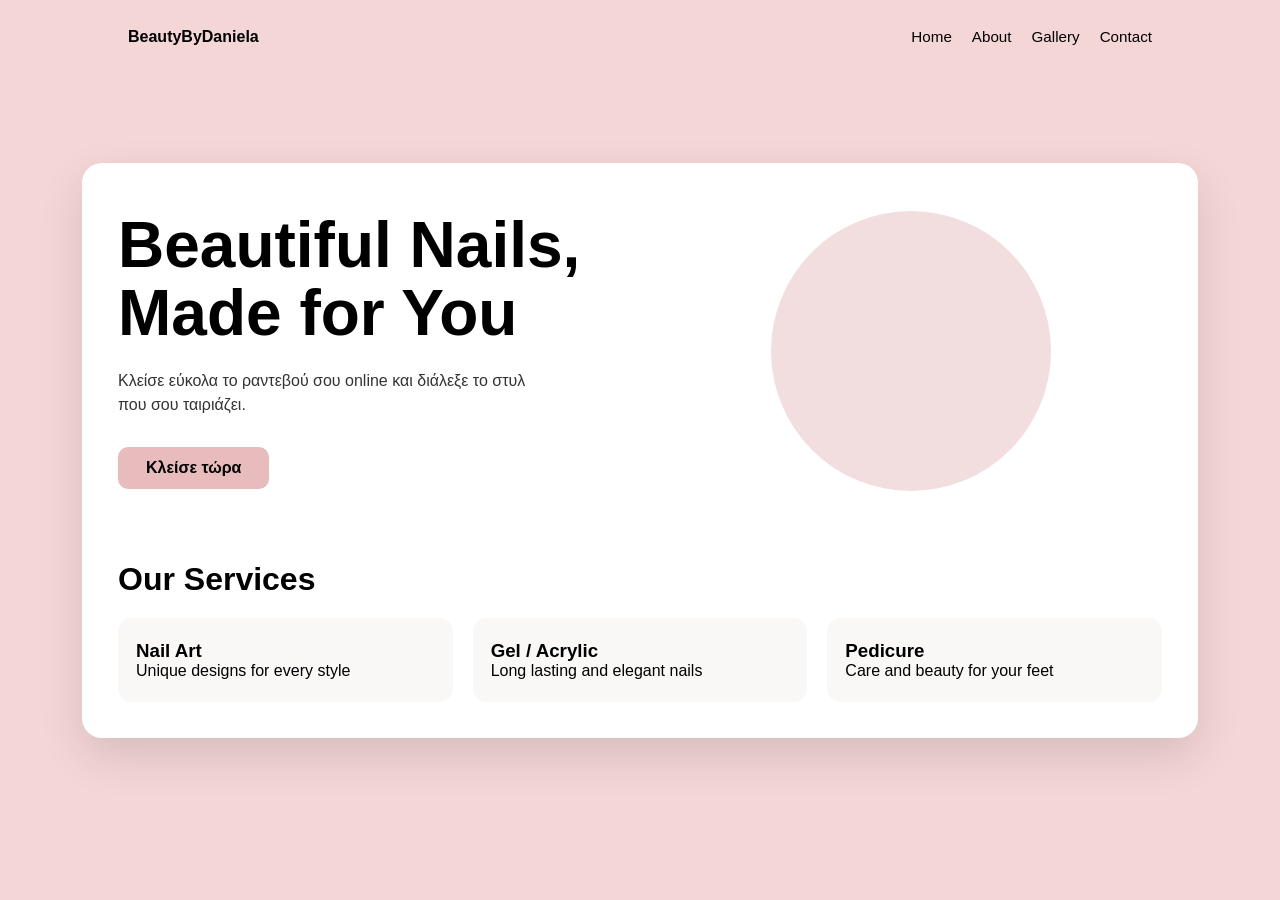
<file: index.html>
<!DOCTYPE html>
<html lang="en">
<head>
    <meta charset="UTF-8">
    <meta name="viewport" content="width=device-width, initial-scale=1.0">
    <title>Beauty By Daniela</title>
    <link rel="stylesheet" href="css/style.css">
</head>

<body>

    <!-- Navbar -->
    <header class="navbar">
        <div class="logo">BeautyByDaniela</div>

        <nav>
            <ul>
                <li><a href="index.html">Home</a></li>
                <li><a href="about.html">About</a></li>
                <li><a href="gallery.html">Gallery</a></li>
                <li><a href="contact.html">Contact</a></li>
            </ul>
        </nav>
    </header>


    <!-- Main Card Container -->
    <main class="main-container">

        <!-- Hero Section -->
        <section class="hero">

            <div class="hero-text">
                <h1>Beautiful Nails,<br>Made for You</h1>

                <p>
                    Κλείσε εύκολα το ραντεβού σου online και
                    διάλεξε το στυλ που σου ταιριάζει.
                </p>

                <a href="booking.html" class="btn-primary">
                    Κλείσε τώρα
                </a>
            </div>

            <div class="hero-image">
                <!-- θα μπει εικόνα -->
                <!--<img src="images/hero.png" alt="Nails">-->
            </div>

        </section>


        <!-- Services Preview -->
        <section class="services">

            <h2>Our Services</h2>

            <div class="services-grid">

                <div class="service-card">
                    <h3>Nail Art</h3>
                    <p>Unique designs for every style</p>
                </div>

                <div class="service-card">
                    <h3>Gel / Acrylic</h3>
                    <p>Long lasting and elegant nails</p>
                </div>

                <div class="service-card">
                    <h3>Pedicure</h3>
                    <p>Care and beauty for your feet</p>
                </div>

            </div>

        </section>

    </main>

</body>
</html>
</file>
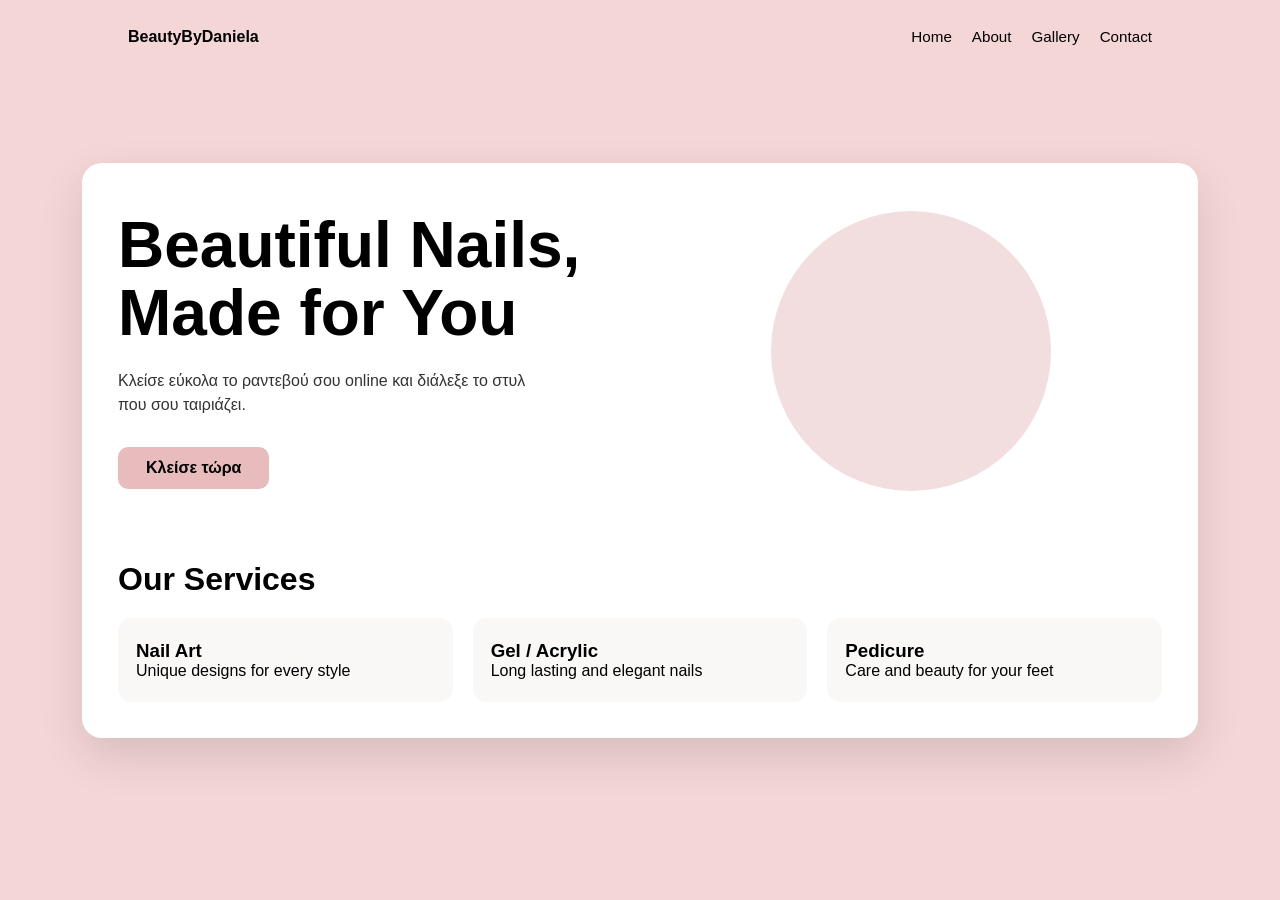
<file: views/index.html>
<!DOCTYPE html>
<html lang="en">
<head>
    <meta charset="UTF-8">
    <meta name="viewport" content="width=device-width, initial-scale=1.0">
    <title>Beauty By Daniela</title>
    <link rel="stylesheet" href="../css/style.css">
</head>

<body>

    <!-- Navbar -->
    <header class="navbar">
        <div class="logo">BeautyByDaniela</div>

        <nav>
            <ul>
                <li><a href="index.html">Home</a></li>
                <li><a href="about.html">About</a></li>
                <li><a href="gallery.html">Gallery</a></li>
                <li><a href="contact.html">Contact</a></li>
            </ul>
        </nav>
    </header>


    <!-- Main Card Container -->
    <main class="main-container">

        <!-- Hero Section -->
        <section class="hero">

            <div class="hero-text">
                <h1>Beautiful Nails,<br>Made for You</h1>

                <p>
                    Κλείσε εύκολα το ραντεβού σου online και
                    διάλεξε το στυλ που σου ταιριάζει.
                </p>

                <a href="booking.html" class="btn-primary">
                    Κλείσε τώρα
                </a>
            </div>

            <div class="hero-image">
                <!-- θα μπει εικόνα -->
                <!--<img src="images/hero.png" alt="Nails">-->
            </div>

        </section>


        <!-- Services Preview -->
        <section class="services">

            <h2>Our Services</h2>

            <div class="services-grid">

                <div class="service-card">
                    <h3>Nail Art</h3>
                    <p>Unique designs for every style</p>
                </div>

                <div class="service-card">
                    <h3>Gel / Acrylic</h3>
                    <p>Long lasting and elegant nails</p>
                </div>

                <div class="service-card">
                    <h3>Pedicure</h3>
                    <p>Care and beauty for your feet</p>
                </div>

            </div>

        </section>

    </main>

</body>
</html>
</file>
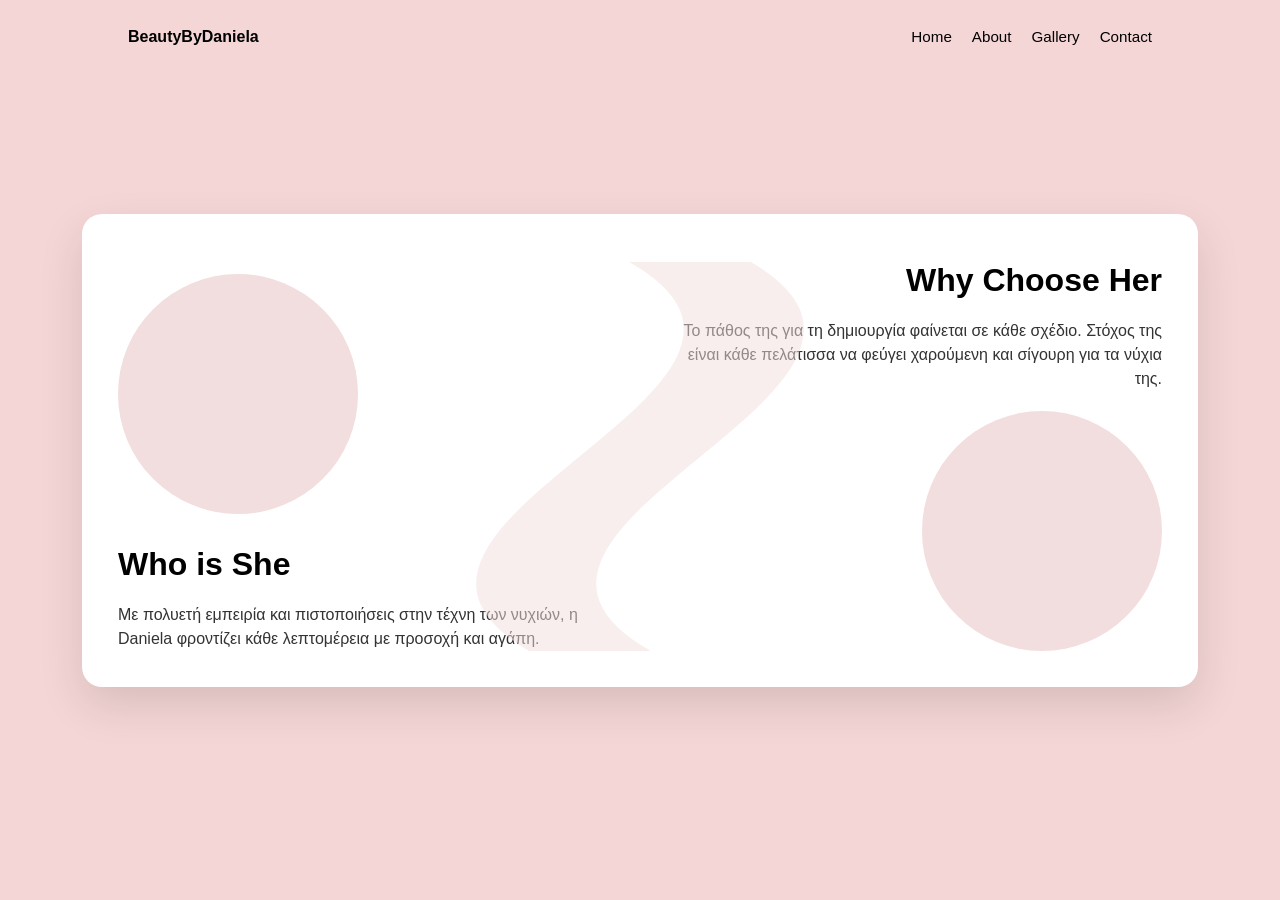
<file: views/about.html>
<!DOCTYPE html>
<html lang="en">
<head>
    <meta charset="UTF-8">
    <meta name="viewport" content="width=device-width, initial-scale=1.0">
    <title>About - Beauty By Daniela</title>
    <link rel="stylesheet" href="../css/style.css">
</head>

<body>

    <!-- Navbar (same as index.html) -->
    <header class="navbar">
        <div class="logo">BeautyByDaniela</div>

        <nav>
            <ul>
                <li><a href="index.html">Home</a></li>
                <li><a href="about.html">About</a></li>
                <li><a href="gallery.html">Gallery</a></li>
                <li><a href="contact.html">Contact</a></li>
            </ul>
        </nav>
    </header>


    <!-- Main Card Container -->
    <main class="main-container">

        
        
        <section class="about-section">
            
            <!-- First column, photo bookending the text -->
            <div class="about-column">
                <div class="hero-image">
                    <!-- θα μπει φωτογραφία profile-->
                </div>

                <h2>Who is She</h2>

                <p>
                    Με πολυετή εμπειρία και πιστοποιήσεις στην τέχνη των νυχιών,
                    η Daniela φροντίζει κάθε λεπτομέρεια με προσοχή και αγάπη.
                </p>
            </div>

            <!-- Section divider -->
            <svg class="section-divider" viewBox="0 0 70 400" preserveAspectRatio="none">
                <path d="M 40,0 C 62,130 8,270 30,400" stroke="#f2dede" stroke-width="12" fill="none" stroke-linecap="round" />
            </svg>

            <!-- Second column, photo bookending the text -->
            <div class="about-column right">
                <h2>Why Choose Her</h2>

                <p>
                    Το πάθος της για τη δημιουργία φαίνεται σε κάθε σχέδιο.
                    Στόχος της είναι κάθε πελάτισσα να φεύγει χαρούμενη και
                    σίγουρη για τα νύχια της.
                </p>

                <div class="hero-image">
                    <!-- θα μπει φωτογραφία δουλειάς -->
                </div>
            </div>

        </section>

    </main>

</body>
</html>
</file>
<file: css/style.css>
/* Reset */
* {
    margin: 0;
    padding: 0;
    box-sizing: border-box;
}

/* Body */
body {
    font-family: Arial, sans-serif;
    background: #f5d6d6;
    display: flex;
    justify-content: center;
    align-items: center;
    min-height: 100vh;
    padding: 40px 20px;
}

/* Main white card */
.main-container {
    background: white;
    width: 90%;
    max-width: 1200px;
    min-height: 00px;
    padding: 48px 36px 36px;
    border-radius: 20px;
    box-shadow: 0 18px 45px rgba(0, 0, 0, 0.12);
}

/* Navbar */
.navbar {
    position: absolute;
    top: 28px;
    width: 80%;
    max-width: 1200px;
    display: flex;
    justify-content: space-between;
    align-items: center;
}

/* Logo */
.logo {
    font-weight: bold;
}

/* Nav list */
.navbar ul {
    list-style: none;
    display: flex;
    gap: 20px;
}

/* Links */
.navbar a {
    text-decoration: none;
    color: black;
    font-size: 0.95rem;
}

/* Hero section */
.hero {
    display: flex;
    justify-content: space-between;
    align-items: center;
    gap: 40px;
}

/* Hero text */
.hero-text {
    flex: 1;
}

.hero-text h1 {
    font-size: 4rem;
    line-height: 1.05;
    margin-bottom: 22px;
    max-width: 520px;
}

.hero-text p {
    margin-bottom: 20px;
    max-width: 430px;
    font-size: 1rem;
    line-height: 1.5;
    color: #333;
}

/* Hero image */
.hero-image {
    flex: 1;
    display: flex;
    justify-content: center;
    align-items: center;
}

.hero-image::before {
    content: "";
    width: 280px;
    height: 280px;
    background: #f2dede;
    border-radius: 50%;
}

.hero-image img {
    max-width: 100%;
    height: auto;
}

/* Button */
.btn-primary {
    display: inline-block;
    padding: 12px 28px;
    background: #e8bcbc;
    color: black;
    text-decoration: none;
    border-radius: 10px;
    margin-top: 10px;
    font-weight: 600;
}

.btn-primary:hover {
    background: #ddb0b0;
}

/* Services section */
.services {
    margin-top: 70px;
}

.services h2 {
    margin-bottom: 20px;
    font-size: 2rem;
}

.services-grid {
    display: flex;
    gap: 20px;
    margin-top: 20px;
}

/* Service cards */
.service-card {
    flex: 1;
    padding: 22px 18px;
    border-radius: 14px;
    background: #faf7f7
}

.service-card:hover {
    transform: translateY(-5px);
    transition: 0.2s;
}

/* About section - two columns*/
.about-section {
    position: relative;
    display: flex;
    justify-content: space-between;
    gap: 60px;
}
/* Each column stacks its own photo/heading/text with even spacing */
.about-column {
    flex: 1;
    display: flex;
    flex-direction: column;
    gap: 20px;
}

.about-column h2 {
    font-size: 2rem;
}

.about-column p {
    color: #333;
    line-height: 1.5;
}

/* Hero images for about section */
.about-column .hero-image::before {
    width: 240px;
    height: 240px;
}

.about-column:first-child .hero-image {
    justify-content: flex-start;
}
 
.about-column:last-child .hero-image {
    justify-content: flex-end;
}

.right{
    text-align: right;
    align-items: flex-end;
    }
.section-divider {
    position: absolute;
    top: 0;
    left: 50%;
    transform: translateX(-50%);
    width: 700px;
    height: 100%;
    pointer-events: none;
    opacity: 0.5;
}
</file>
